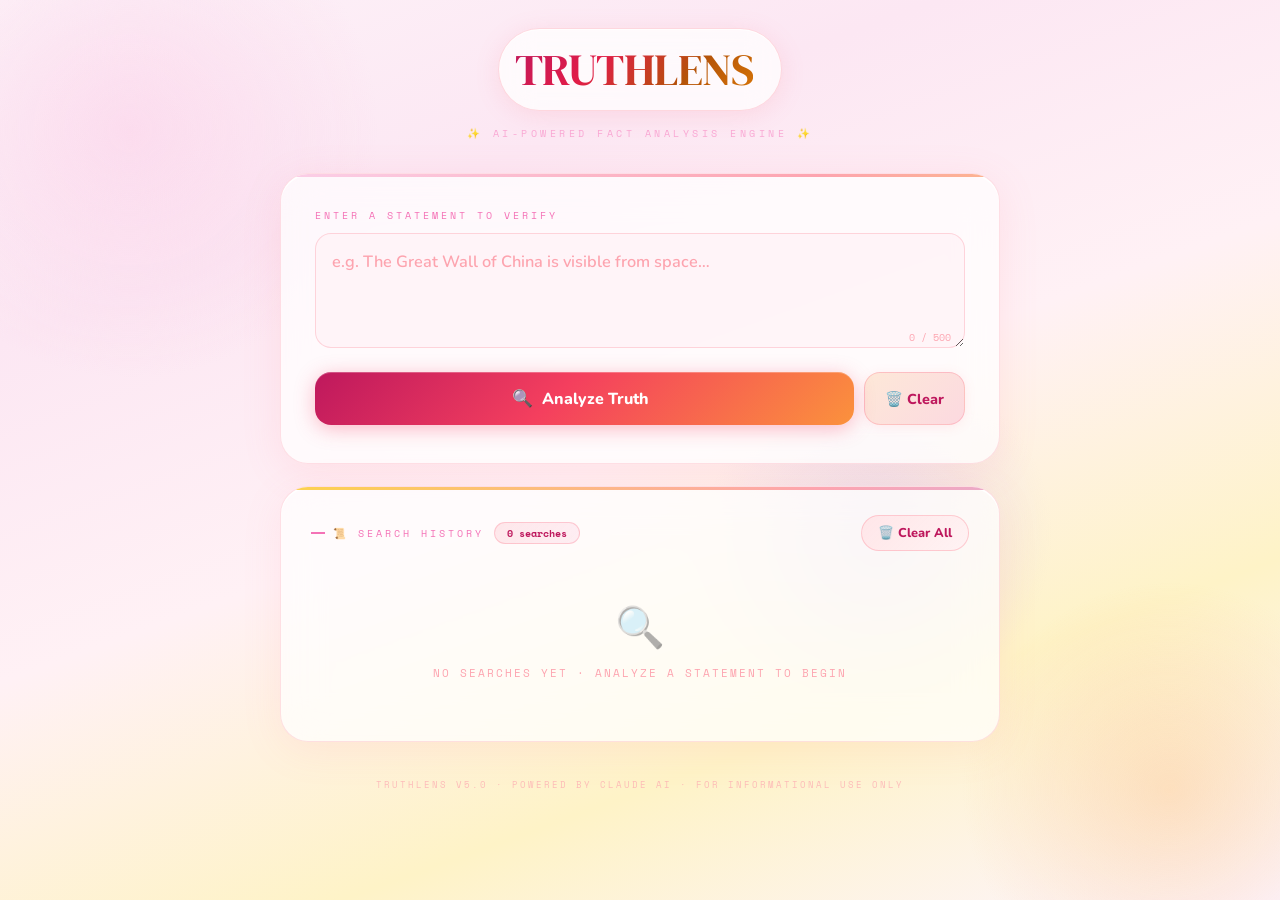
<file: index.html>
<!DOCTYPE html>
<html>
<head>
<style>
  @import url('https://fonts.googleapis.com/css2?family=Nunito:wght@400;600;700;800;900&family=DM+Serif+Display&family=Space+Mono:wght@400;700&display=swap');
  *{box-sizing:border-box;margin:0;padding:0}
  body{font-family:'Nunito',sans-serif;background:linear-gradient(160deg,#fdf2f8 0%,#fce7f3 25%,#fff1f5 50%,#fef3c7 75%,#fdf4ff 100%);min-height:100vh;padding:28px 16px 48px;position:relative;overflow-x:hidden}

  body::before{content:'';position:fixed;width:500px;height:500px;border-radius:50%;background:radial-gradient(circle,rgba(251,207,232,.55),transparent 70%);top:-120px;left:-120px;pointer-events:none;animation:blobDrift 14s ease-in-out infinite alternate}
  body::after{content:'';position:fixed;width:420px;height:420px;border-radius:50%;background:radial-gradient(circle,rgba(253,186,116,.35),transparent 70%);bottom:-100px;right:-100px;pointer-events:none;animation:blobDrift 18s ease-in-out infinite alternate-reverse}
  @keyframes blobDrift{from{transform:translate(0,0) scale(1)}to{transform:translate(30px,20px) scale(1.12)}}
  .blob2{position:fixed;width:350px;height:350px;border-radius:50%;background:radial-gradient(circle,rgba(196,181,253,.3),transparent 70%);top:40%;left:55%;pointer-events:none;animation:blobDrift 20s ease-in-out infinite alternate}
  .shell{max-width:720px;margin:0 auto;position:relative;z-index:1}

  /* HEADER */
  .hdr{text-align:center;margin-bottom:32px;animation:popIn .8s cubic-bezier(.34,1.56,.64,1) both}
  @keyframes popIn{from{opacity:0;transform:scale(.75) translateY(-24px)}to{opacity:1;transform:scale(1) translateY(0)}}
  .hdr-pill{display:inline-flex;align-items:center;gap:12px;background:rgba(255,255,255,.75);backdrop-filter:blur(16px);border:1.5px solid rgba(251,113,133,.25);border-radius:50px;padding:10px 28px 10px 16px;margin-bottom:14px;box-shadow:0 4px 24px rgba(251,113,133,.15),0 1px 0 rgba(255,255,255,.9) inset}
  .hdr-emoji{font-size:26px;animation:heartbeat 2.5s ease-in-out infinite}
  @keyframes heartbeat{0%,100%{transform:scale(1)}14%{transform:scale(1.2)}28%{transform:scale(1)}42%{transform:scale(1.15)}}
  .hdr-title{font-family:'DM Serif Display',serif;font-size:clamp(1.8rem,5vw,2.8rem);background:linear-gradient(135deg,#be185d 0%,#e11d48 35%,#b45309 70%,#d97706 100%);-webkit-background-clip:text;-webkit-text-fill-color:transparent;background-clip:text;letter-spacing:-.5px}
  .hdr-sub{font-family:'Space Mono',monospace;font-size:.65rem;color:#f9a8d4;letter-spacing:3.5px;text-transform:uppercase}

  .petal{position:fixed;font-size:14px;pointer-events:none;animation:petalFall linear infinite;opacity:0}
  @keyframes petalFall{0%{opacity:0;transform:translateY(-20px) rotate(0deg)}10%{opacity:.7}90%{opacity:.5}100%{opacity:0;transform:translateY(100vh) rotate(360deg)}}

  /* CARD */
  .card{background:rgba(255,255,255,.72);backdrop-filter:blur(20px);border:1.5px solid rgba(251,113,133,.2);border-radius:28px;padding:34px;margin-bottom:22px;box-shadow:0 8px 40px rgba(251,113,133,.12),0 2px 0 rgba(255,255,255,.95) inset;animation:slideUp .8s cubic-bezier(.34,1.56,.64,1) .12s both;position:relative;overflow:hidden}
  .card::before{content:'';position:absolute;top:0;left:0;right:0;height:3px;background:linear-gradient(90deg,#fbcfe8,#fda4af,#fcd34d,#f9a8d4,#fbcfe8);background-size:300% auto;animation:rainbowSlide 4s linear infinite}
  @keyframes rainbowSlide{to{background-position:300% center}}
  @keyframes slideUp{from{opacity:0;transform:translateY(36px)}to{opacity:1;transform:translateY(0)}}

  /* INPUT */
  .lbl{font-family:'Space Mono',monospace;font-size:.63rem;color:#f472b6;letter-spacing:3px;text-transform:uppercase;display:flex;align-items:center;gap:6px;margin-bottom:10px}
  .ta-wrap{position:relative;margin-bottom:18px}
  textarea{width:100%;min-height:115px;background:rgba(255,241,245,.6);border:1.5px solid rgba(251,113,133,.25);border-radius:16px;color:#881337;font-family:'Nunito',sans-serif;font-size:1.02rem;font-weight:600;line-height:1.75;padding:14px 16px 34px;resize:vertical;outline:none;transition:all .3s}
  textarea::placeholder{color:#fda4af}
  textarea:focus{background:rgba(255,241,245,.9);border-color:#fb7185;box-shadow:0 0 0 3px rgba(251,113,133,.12),0 4px 20px rgba(251,113,133,.08)}
  textarea.shake{animation:shake .4s ease}
  @keyframes shake{0%,100%{transform:translateX(0)}20%{transform:translateX(-6px)}40%{transform:translateX(6px)}60%{transform:translateX(-4px)}80%{transform:translateX(4px)}}
  .cc{position:absolute;bottom:10px;right:14px;font-family:'Space Mono',monospace;font-size:.6rem;color:#fda4af}
  .cc.warn{color:#e11d48}

  /* BUTTONS */
  .btn-row{display:flex;gap:10px;margin-bottom:4px}
  .btn-go{flex:1;padding:15px 22px;background:linear-gradient(135deg,#be185d 0%,#f43f5e 45%,#fb923c 100%);color:#fff;font-family:'Nunito',sans-serif;font-size:1rem;font-weight:800;border:none;border-radius:16px;cursor:pointer;display:flex;align-items:center;justify-content:center;gap:9px;transition:all .3s;box-shadow:0 4px 20px rgba(244,63,94,.35),0 1px 0 rgba(255,255,255,.25) inset;position:relative;overflow:hidden}
  .btn-go::after{content:'';position:absolute;inset:0;background:linear-gradient(135deg,rgba(255,255,255,.2),transparent 60%);opacity:0;transition:opacity .3s}
  .btn-go:hover{transform:translateY(-3px);box-shadow:0 8px 32px rgba(244,63,94,.5)}
  .btn-go:hover::after{opacity:1}
  .btn-go:active{transform:translateY(0)}
  .btn-go:disabled{opacity:.5;cursor:not-allowed;transform:none}
  .btn-ico{font-size:1.05rem;transition:transform .3s}
  .btn-go:not(:disabled):hover .btn-ico{transform:rotate(25deg) scale(1.2)}
  .btn-clr{padding:15px 20px;background:linear-gradient(135deg,#fde8d8,#fcd9e0);color:#be185d;font-family:'Nunito',sans-serif;font-size:.9rem;font-weight:800;border:1.5px solid rgba(251,113,133,.3);border-radius:16px;cursor:pointer;transition:all .3s;white-space:nowrap;box-shadow:0 2px 12px rgba(251,113,133,.12)}
  .btn-clr:hover{background:linear-gradient(135deg,#fca5a5,#fda4af);color:#fff;border-color:transparent;transform:translateY(-2px);box-shadow:0 6px 20px rgba(252,165,165,.4)}

  /* ERROR */
  .err{display:none;margin-top:14px;padding:13px 16px;background:linear-gradient(135deg,rgba(255,228,230,.9),rgba(255,241,242,.9));border:1.5px solid rgba(251,113,133,.4);border-radius:14px;color:#be185d;font-size:.9rem;font-weight:700;gap:8px;align-items:center;box-shadow:0 4px 16px rgba(251,113,133,.1)}
  .err.show{display:flex}

  /* LOADING */
  .loading{display:none;flex-direction:column;align-items:center;gap:20px;padding:44px 0 16px}
  .loading.show{display:flex}
  .scan{width:110px;height:110px;position:relative;display:flex;align-items:center;justify-content:center}
  .ring1{position:absolute;inset:0;border-radius:50%;border:3px solid transparent;border-top-color:#f43f5e;border-right-color:#fda4af;animation:spinR 1s linear infinite}
  .ring2{position:absolute;inset:13px;border-radius:50%;border:2px solid transparent;border-bottom-color:#fb923c;border-left-color:#fcd34d;animation:spinR 1.7s linear infinite reverse}
  @keyframes spinR{to{transform:rotate(360deg)}}
  .scan-core{width:68px;height:68px;border-radius:50%;background:linear-gradient(135deg,rgba(251,207,232,.6),rgba(253,186,116,.3));display:flex;align-items:center;justify-content:center;font-size:28px;animation:pulseSc 1.5s ease-in-out infinite;border:1.5px solid rgba(251,113,133,.25);box-shadow:0 0 20px rgba(251,113,133,.2)}
  @keyframes pulseSc{0%,100%{transform:scale(1)}50%{transform:scale(1.1)}}
  .ltxt{font-family:'Space Mono',monospace;font-size:.68rem;color:#f472b6;letter-spacing:2.5px;text-transform:uppercase;animation:blinkT 1.4s ease-in-out infinite}
  @keyframes blinkT{0%,100%{opacity:1}50%{opacity:.3}}
  .lbar{width:180px;height:3px;background:rgba(251,113,133,.15);border-radius:3px;overflow:hidden}
  .lbar-fill{height:100%;background:linear-gradient(90deg,#f43f5e,#fb923c,#fcd34d);border-radius:3px;animation:lp 2.2s ease-in-out infinite}
  @keyframes lp{0%{width:0%;margin-left:0}50%{width:65%;margin-left:0}100%{width:0%;margin-left:100%}}

  /* RESULT */
  .result{display:none;margin-top:28px;animation:slideUp .5s ease both}
  .result.show{display:block}
  .rdiv{height:1.5px;background:linear-gradient(90deg,transparent,rgba(251,113,133,.5),transparent);margin-bottom:24px}
  .vrow{display:flex;align-items:center;gap:12px;margin-bottom:24px;flex-wrap:wrap}
  .vico{font-size:2.4rem;animation:bouncePop .6s cubic-bezier(.34,1.56,.64,1) both}
  @keyframes bouncePop{from{transform:scale(0) rotate(-15deg)}to{transform:scale(1) rotate(0)}}
  .vbadge{padding:8px 22px;border-radius:50px;font-family:'Space Mono',monospace;font-size:.73rem;font-weight:700;letter-spacing:2.5px;text-transform:uppercase}
  .vbadge.true{background:linear-gradient(135deg,#d1fae5,#a7f3d0);color:#065f46;border:1.5px solid rgba(52,211,153,.4);box-shadow:0 4px 16px rgba(52,211,153,.2)}
  .vbadge.false{background:linear-gradient(135deg,#ffe4e6,#fecdd3);color:#9f1239;border:1.5px solid rgba(251,113,133,.4);box-shadow:0 4px 16px rgba(251,113,133,.2)}
  .vbadge.uncertain{background:linear-gradient(135deg,#fef3c7,#fde68a);color:#92400e;border:1.5px solid rgba(251,191,36,.4);box-shadow:0 4px 16px rgba(251,191,36,.2)}

  /* RING */
  .pct-wrap{display:flex;flex-direction:column;align-items:center;margin-bottom:28px}
  .ring-outer{position:relative;width:170px;height:170px;display:flex;align-items:center;justify-content:center}
  .pct-svg{position:absolute;inset:0;transform:rotate(-90deg)}
  .trk{fill:none;stroke:rgba(251,113,133,.1);stroke-width:10}
  .arc{fill:none;stroke-width:10;stroke-linecap:round;stroke-dasharray:471;stroke-dashoffset:471;transition:stroke-dashoffset 1.4s cubic-bezier(.34,1.56,.64,1)}
  .arc.true{stroke:url(#gTrue)}.arc.false{stroke:url(#gFalse)}.arc.uncertain{stroke:url(#gUnc)}
  .pct-inner{position:relative;z-index:1;text-align:center}
  .pct-num{font-family:'DM Serif Display',serif;font-size:3rem;line-height:1;letter-spacing:-2px}
  .pct-num.true{background:linear-gradient(135deg,#059669,#34d399);-webkit-background-clip:text;-webkit-text-fill-color:transparent;background-clip:text}
  .pct-num.false{background:linear-gradient(135deg,#e11d48,#fb7185);-webkit-background-clip:text;-webkit-text-fill-color:transparent;background-clip:text}
  .pct-num.uncertain{background:linear-gradient(135deg,#d97706,#fbbf24);-webkit-background-clip:text;-webkit-text-fill-color:transparent;background-clip:text}
  .pct-lbl{font-family:'Space Mono',monospace;font-size:.52rem;color:#f9a8d4;letter-spacing:2px;text-transform:uppercase;margin-top:5px}

  /* METER */
  .mwrap{margin-bottom:24px}
  .mlbls{display:flex;justify-content:space-between;font-family:'Space Mono',monospace;font-size:.58rem;color:#fda4af;letter-spacing:1px;margin-bottom:8px}
  .mtrack{height:12px;background:rgba(251,207,232,.3);border-radius:12px;overflow:hidden;border:1px solid rgba(251,113,133,.15)}
  .mfill{height:100%;border-radius:12px;width:0%;transition:width 1.4s cubic-bezier(.34,1.56,.64,1);position:relative}
  .mfill::after{content:'';position:absolute;right:0;top:0;bottom:0;width:4px;background:rgba(255,255,255,.8);border-radius:12px;filter:blur(1px)}
  .mfill.true{background:linear-gradient(90deg,#6ee7b7,#34d399,#10b981);box-shadow:0 0 14px rgba(52,211,153,.3)}
  .mfill.false{background:linear-gradient(90deg,#fda4af,#f43f5e,#e11d48);box-shadow:0 0 14px rgba(244,63,94,.3)}
  .mfill.uncertain{background:linear-gradient(90deg,#fde68a,#fbbf24,#f59e0b);box-shadow:0 0 14px rgba(251,191,36,.3)}

  /* SIGNALS */
  .sigs{display:grid;grid-template-columns:1fr 1fr;gap:12px;margin-bottom:18px}
  .sig-0{background:linear-gradient(145deg,rgba(255,228,230,.85),rgba(255,241,242,.7));border:1.5px solid rgba(251,113,133,.3);border-radius:18px;padding:16px;transition:all .3s;box-shadow:0 4px 16px rgba(251,113,133,.1)}
  .sig-1{background:linear-gradient(145deg,rgba(254,243,199,.85),rgba(255,251,235,.7));border:1.5px solid rgba(251,191,36,.35);border-radius:18px;padding:16px;transition:all .3s;box-shadow:0 4px 16px rgba(251,191,36,.1)}
  .sig-2{background:linear-gradient(145deg,rgba(237,233,254,.85),rgba(245,243,255,.7));border:1.5px solid rgba(167,139,250,.35);border-radius:18px;padding:16px;transition:all .3s;box-shadow:0 4px 16px rgba(167,139,250,.1)}
  .sig-3{background:linear-gradient(145deg,rgba(255,237,213,.85),rgba(255,247,237,.7));border:1.5px solid rgba(251,146,60,.3);border-radius:18px;padding:16px;transition:all .3s;box-shadow:0 4px 16px rgba(251,146,60,.1)}
  .sig-0:hover{transform:translateY(-3px);box-shadow:0 8px 24px rgba(251,113,133,.22)}
  .sig-1:hover{transform:translateY(-3px);box-shadow:0 8px 24px rgba(251,191,36,.22)}
  .sig-2:hover{transform:translateY(-3px);box-shadow:0 8px 24px rgba(167,139,250,.22)}
  .sig-3:hover{transform:translateY(-3px);box-shadow:0 8px 24px rgba(251,146,60,.22)}
  .sname{font-family:'Space Mono',monospace;font-size:.58rem;letter-spacing:2px;text-transform:uppercase;margin-bottom:10px;display:flex;align-items:center;gap:6px}
  .sname-0{color:#e11d48}.sname-1{color:#b45309}.sname-2{color:#7c3aed}.sname-3{color:#c2410c}
  .strack{height:5px;background:rgba(0,0,0,.06);border-radius:5px;overflow:hidden;margin-bottom:9px}
  .sfill{height:100%;border-radius:5px;width:0%;transition:width 1.6s cubic-bezier(.34,1.56,.64,1)}
  .sval{font-family:'Space Mono',monospace;font-size:.88rem;font-weight:700}

  /* KEY FACTS */
  .fwrap{background:linear-gradient(145deg,rgba(209,250,229,.75),rgba(236,253,245,.6));border:1.5px solid rgba(52,211,153,.3);border-radius:18px;padding:18px 20px;margin-bottom:14px;box-shadow:0 4px 16px rgba(52,211,153,.1)}
  .slbl{font-family:'Space Mono',monospace;font-size:.6rem;letter-spacing:3px;text-transform:uppercase;margin-bottom:12px;display:flex;align-items:center;gap:8px}
  .slbl::before{content:'';display:inline-block;width:14px;height:1.5px}
  .slbl-facts{color:#059669}.slbl-facts::before{background:#059669}
  .slbl-analysis{color:#be185d}.slbl-analysis::before{background:#be185d}
  .flist{list-style:none;display:flex;flex-direction:column;gap:8px}
  .flist li{display:flex;gap:10px;align-items:flex-start;font-size:.92rem;color:#065f46;line-height:1.65;font-weight:700}
  .flist li::before{content:'🌿';font-size:.75rem;flex-shrink:0;margin-top:2px}

  /* AI ANALYSIS */
  .bkdn{background:linear-gradient(145deg,rgba(253,242,248,.85),rgba(255,241,245,.7));border:1.5px solid rgba(244,114,182,.25);border-radius:18px;padding:20px;box-shadow:0 4px 16px rgba(244,114,182,.08)}
  .btxt{font-size:.96rem;line-height:1.85;color:#9f1239;font-weight:600}

  /* HISTORY */
  .history-sec{margin-top:22px;animation:slideUp .9s ease .45s both}
  .history-card{background:rgba(255,255,255,.72);backdrop-filter:blur(20px);border:1.5px solid rgba(251,113,133,.2);border-radius:28px;padding:28px 30px;box-shadow:0 8px 40px rgba(251,113,133,.1),0 2px 0 rgba(255,255,255,.95) inset;position:relative;overflow:hidden}
  .history-card::before{content:'';position:absolute;top:0;left:0;right:0;height:3px;background:linear-gradient(90deg,#fcd34d,#fda4af,#c4b5fd,#fda4af,#fcd34d);background-size:300% auto;animation:rainbowSlide 5s linear infinite}
  .history-header{display:flex;align-items:center;justify-content:space-between;margin-bottom:18px;flex-wrap:wrap;gap:10px}
  .history-title{font-family:'Space Mono',monospace;font-size:.65rem;color:#f472b6;letter-spacing:3px;text-transform:uppercase;display:flex;align-items:center;gap:8px}
  .history-title::before{content:'';display:inline-block;width:14px;height:1.5px;background:#f472b6}
  .history-count{background:linear-gradient(135deg,rgba(251,113,133,.15),rgba(244,114,182,.1));border:1px solid rgba(251,113,133,.3);border-radius:50px;padding:3px 12px;font-family:'Space Mono',monospace;font-size:.6rem;color:#be185d;font-weight:700}
  .btn-clear-all{padding:8px 16px;background:linear-gradient(135deg,rgba(255,228,230,.9),rgba(255,241,242,.8));color:#be185d;font-family:'Nunito',sans-serif;font-size:.8rem;font-weight:800;border:1.5px solid rgba(251,113,133,.3);border-radius:50px;cursor:pointer;transition:all .25s;display:flex;align-items:center;gap:6px}
  .btn-clear-all:hover{background:linear-gradient(135deg,#fca5a5,#fda4af);color:#fff;border-color:transparent;transform:translateY(-2px);box-shadow:0 6px 16px rgba(252,165,165,.4)}
  .history-empty{text-align:center;padding:32px 20px}
  .history-empty-ico{font-size:2.5rem;margin-bottom:10px;opacity:.5}
  .history-empty-txt{font-family:'Space Mono',monospace;font-size:.68rem;color:#fda4af;letter-spacing:2px;text-transform:uppercase}
  .history-list{display:flex;flex-direction:column;gap:10px;max-height:480px;overflow-y:auto;padding-right:4px}
  .history-list::-webkit-scrollbar{width:4px}
  .history-list::-webkit-scrollbar-track{background:rgba(251,113,133,.05);border-radius:4px}
  .history-list::-webkit-scrollbar-thumb{background:rgba(251,113,133,.3);border-radius:4px}
  .hist-item{background:rgba(255,255,255,.6);border:1.5px solid rgba(251,113,133,.15);border-radius:18px;padding:14px 16px;display:flex;align-items:flex-start;gap:12px;transition:all .3s;animation:histIn .4s cubic-bezier(.34,1.56,.64,1) both;position:relative}
  @keyframes histIn{from{opacity:0;transform:translateX(-20px)}to{opacity:1;transform:translateX(0)}}
  .hist-item:hover{background:rgba(255,255,255,.85);border-color:rgba(251,113,133,.3);box-shadow:0 4px 16px rgba(251,113,133,.1);transform:translateX(3px)}
  .hist-dot{width:38px;height:38px;border-radius:50%;display:flex;align-items:center;justify-content:center;font-size:16px;flex-shrink:0;margin-top:1px}
  .hist-dot.true{background:linear-gradient(135deg,#d1fae5,#a7f3d0);box-shadow:0 2px 8px rgba(52,211,153,.25)}
  .hist-dot.false{background:linear-gradient(135deg,#ffe4e6,#fecdd3);box-shadow:0 2px 8px rgba(251,113,133,.25)}
  .hist-dot.uncertain{background:linear-gradient(135deg,#fef3c7,#fde68a);box-shadow:0 2px 8px rgba(251,191,36,.25)}
  .hist-body{flex:1;min-width:0}
  .hist-stmt{font-size:.95rem;font-weight:700;color:#881337;margin-bottom:5px;white-space:nowrap;overflow:hidden;text-overflow:ellipsis}
  .hist-meta{display:flex;align-items:center;gap:8px;flex-wrap:wrap}
  .hist-badge{padding:2px 10px;border-radius:50px;font-family:'Space Mono',monospace;font-size:.6rem;font-weight:700;letter-spacing:1.5px}
  .hist-badge.true{background:rgba(52,211,153,.12);color:#059669;border:1px solid rgba(52,211,153,.3)}
  .hist-badge.false{background:rgba(251,113,133,.12);color:#be185d;border:1px solid rgba(251,113,133,.3)}
  .hist-badge.uncertain{background:rgba(251,191,36,.12);color:#92400e;border:1px solid rgba(251,191,36,.3)}
  .hist-pct{font-family:'Space Mono',monospace;font-size:.65rem;color:#f9a8d4;font-weight:700}
  .hist-time{font-family:'Space Mono',monospace;font-size:.58rem;color:#fda4af;margin-left:auto}
  .hist-actions{display:flex;gap:6px;flex-shrink:0;align-items:flex-start;margin-top:1px}
  .btn-reuse{padding:6px 12px;background:linear-gradient(135deg,rgba(251,113,133,.12),rgba(244,114,182,.08));border:1px solid rgba(251,113,133,.25);border-radius:50px;font-family:'Nunito',sans-serif;font-size:.75rem;font-weight:800;color:#be185d;cursor:pointer;transition:all .25s;white-space:nowrap}
  .btn-reuse:hover{background:linear-gradient(135deg,#fca5a5,#fda4af);color:#fff;border-color:transparent;box-shadow:0 4px 12px rgba(252,165,165,.3)}
  .btn-del{width:30px;height:30px;border-radius:50%;background:rgba(255,228,230,.6);border:1px solid rgba(251,113,133,.2);color:#fda4af;font-size:14px;cursor:pointer;transition:all .25s;display:flex;align-items:center;justify-content:center;flex-shrink:0}
  .btn-del:hover{background:linear-gradient(135deg,#fca5a5,#f43f5e);color:#fff;border-color:transparent;box-shadow:0 4px 10px rgba(244,63,94,.3);transform:scale(1.1)}
  .hist-item.removing{animation:histOut .35s ease forwards}
  @keyframes histOut{to{opacity:0;transform:translateX(40px) scale(.95);max-height:0;padding:0;margin:0}}

  footer{text-align:center;margin-top:36px;font-family:'Space Mono',monospace;font-size:.58rem;color:#fda4af;letter-spacing:2px;text-transform:uppercase;opacity:.7}
  @media(max-width:520px){.sigs{grid-template-columns:1fr}.btn-row{flex-direction:column}.ring-outer{width:140px;height:140px}.hist-actions{flex-direction:column}.hist-time{display:none}}
</style>
</head>
<body>
<div class="blob2"></div>
<div class="shell">

  <!-- HEADER -->
  <div class="hdr">
    <div class="hdr-pill">
      <!-- <span class="hdr-emoji">🌸</span> -->
      <span class="hdr-title">TRUTHLENS</span>
    </div>
    <p class="hdr-sub">✨ AI-Powered Fact Analysis Engine ✨</p>
  </div>

  <!-- MAIN CARD -->
  <div class="card">
    <label class="lbl"> Enter a statement to verify</label>
    <div class="ta-wrap">
      <textarea id="inp" placeholder="e.g. The Great Wall of China is visible from space…" maxlength="500"></textarea>
      <span class="cc" id="cc">0 / 500</span>
    </div>
    <div class="btn-row">
      <button class="btn-go" id="goBtn">
        <span class="btn-ico">🔍</span>
        <span>Analyze Truth</span>
        <span></span>
      </button>
      <button class="btn-clr" id="clrBtn">🗑️ Clear</button>
    </div>

    <div class="err" id="err"><span>🌺</span><span id="emsg"></span></div>

    <div class="loading" id="loading">
      <div class="scan">
        <div class="ring1"></div>
        <div class="ring2"></div>
        <div class="scan-core">🌸</div>
      </div>
      <span class="ltxt" id="ltxt">Scanning…</span>
      <div class="lbar"><div class="lbar-fill"></div></div>
    </div>

    <!-- RESULT — all output elements kept intact -->
    <div class="result" id="result">
      <div class="rdiv"></div>

      <!-- Verdict badge -->
      <div class="vrow">
        <span class="vico" id="vico"></span>
        <span class="vbadge" id="vbadge"></span>
      </div>

      <!-- Truth % ring -->
      <div class="pct-wrap">
        <div class="ring-outer">
          <svg class="pct-svg" viewBox="0 0 170 170">
            <defs>
              <linearGradient id="gTrue"  x1="0%" y1="0%" x2="100%" y2="0%"><stop offset="0%" stop-color="#34d399"/><stop offset="100%" stop-color="#10b981"/></linearGradient>
              <linearGradient id="gFalse" x1="0%" y1="0%" x2="100%" y2="0%"><stop offset="0%" stop-color="#fda4af"/><stop offset="100%" stop-color="#f43f5e"/></linearGradient>
              <linearGradient id="gUnc"   x1="0%" y1="0%" x2="100%" y2="0%"><stop offset="0%" stop-color="#fde68a"/><stop offset="100%" stop-color="#f59e0b"/></linearGradient>
            </defs>
            <circle class="trk" cx="85" cy="85" r="75"/>
            <circle class="arc" id="arc" cx="85" cy="85" r="75"/>
          </svg>
          <div class="pct-inner">
            <div class="pct-num" id="pnum">0%</div>
            <div class="pct-lbl">Truth Score</div>
          </div>
        </div>
      </div>

      <!-- Meter bar -->
      <div class="mwrap">
        <div class="mlbls"><span>◀ FALSE</span><span>UNCERTAIN</span><span>TRUE ▶</span></div>
        <div class="mtrack"><div class="mfill" id="mfill"></div></div>
      </div>

      <!-- 4 Signal boxes -->
      <div class="sigs" id="sigs"></div>

      <!-- Key facts -->
      <div class="fwrap" id="fwrap" style="display:none">
        <div class="slbl slbl-facts">🌿 Key Facts</div>
        <ul class="flist" id="flist"></ul>
      </div>

      <!-- AI analysis -->
      <div class="bkdn">
        <div class="slbl slbl-analysis"> AI Analysis</div>
        <p class="btxt" id="btxt"></p>
      </div>
    </div>
  </div>

  <!-- HISTORY SECTION -->
  <div class="history-sec">
    <div class="history-card">
      <div class="history-header">
        <div style="display:flex;align-items:center;gap:10px">
          <span class="history-title">📜 Search History</span>
          <span class="history-count" id="histCount">0 searches</span>
        </div>
        <button class="btn-clear-all" onclick="clearAllHistory()">🗑️ Clear All</button>
      </div>
      <div class="history-empty" id="histEmpty">
        <div class="history-empty-ico">🔍</div>
        <div class="history-empty-txt">No searches yet · Analyze a statement to begin</div>
      </div>
      <div class="history-list" id="histList" style="display:none"></div>
    </div>
  </div>

  <footer>TruthLens v5.0 · Powered by Claude AI · For informational use only </footer>
</div>

<script>
const MSGS=[" Scanning patterns…"," Checking knowledge base…"," Weighing evidence…"," Running fact checks…","✨ Computing probability…"];
const SIGS=[
  {key:"factualAccuracy",   label:"Factual Accuracy",    emoji:"📊",color:"#e11d48",fg:"#fda4af",cls:"sig-0",ncls:"sname-0"},
  {key:"sourceReliability", label:"Source Reliability",  emoji:"📰",color:"#b45309",fg:"#fcd34d",cls:"sig-1",ncls:"sname-1"},
  {key:"logicalConsistency",label:"Logical Consistency", emoji:"🧩",color:"#7c3aed",fg:"#c4b5fd",cls:"sig-2",ncls:"sname-2"},
  {key:"scientificConsensus",label:"Scientific Consensus",emoji:"🔬",color:"#c2410c",fg:"#fdba74",cls:"sig-3",ncls:"sname-3"}
];
const ICONS={TRUE:"✅",FALSE:"❌",UNCERTAIN:"⚠️"};
const HISTORY_KEY="truthlens_history";

const inp=document.getElementById("inp"),cc=document.getElementById("cc"),goBtn=document.getElementById("goBtn"),clrBtn=document.getElementById("clrBtn"),loadingEl=document.getElementById("loading"),ltxt=document.getElementById("ltxt"),resultEl=document.getElementById("result"),errEl=document.getElementById("err"),emsg=document.getElementById("emsg");

/* petals */
for(let i=0;i<12;i++){
  const p=document.createElement("div");
  p.className="petal";
  p.textContent=["🌸","🌺","🌷","💮","🌼"][Math.floor(Math.random()*5)];
  p.style.cssText=`left:${Math.random()*100}vw;animation-duration:${10+Math.random()*14}s;animation-delay:${Math.random()*14}s;font-size:${10+Math.random()*10}px`;
  document.body.appendChild(p);
}

inp.addEventListener("input",()=>{
  const l=inp.value.length;
  cc.textContent=l+" / 500";
  cc.classList.toggle("warn",l>450);
  inp.classList.remove("shake");
  errEl.classList.remove("show");
});

clrBtn.addEventListener("click",()=>{
  inp.value=""; cc.textContent="0 / 500"; cc.classList.remove("warn");
  resultEl.classList.remove("show");
  loadingEl.classList.remove("show");
  errEl.classList.remove("show");
  goBtn.disabled=false;
});

renderHistory();

/* loading */
let msgT=null;
function startLoad(){let i=0;ltxt.textContent=MSGS[0];loadingEl.classList.add("show");msgT=setInterval(()=>{i=(i+1)%MSGS.length;ltxt.textContent=MSGS[i];},1800);}
function stopLoad(){clearInterval(msgT);loadingEl.classList.remove("show");}

/* analyze */
goBtn.addEventListener("click",analyze);
async function analyze(){
  const stmt=inp.value.trim();
  if(!stmt){inp.classList.add("shake");emsg.textContent="Please enter a statement first! 🌸";errEl.classList.add("show");return;}
  resultEl.classList.remove("show");errEl.classList.remove("show");startLoad();goBtn.disabled=true;
  try{
    const res=await fetch("/analyze",{method:"POST",headers:{"Content-Type":"application/json"},body:JSON.stringify({statement:stmt})});
    const data=await res.json();
    if(!res.ok) throw new Error(data.error||"Server error");
    stopLoad();
    renderResult(data,stmt);
    saveToHistory(stmt,data);
  }catch(e){
    stopLoad();
    emsg.textContent=e.message||"Something went wrong  Please try again!";
    errEl.classList.add("show");
  }
  goBtn.disabled=false;
}

/* render result */
function renderResult(data,stmt){
  const prob=Math.max(0,Math.min(100,Math.round(data.truthProbability??50)));
  const verdict=(data.verdict||deriveVerdict(prob)).toUpperCase();
  const cls=verdict.toLowerCase();
  document.getElementById("vico").textContent=ICONS[verdict]??"🌸";
  const vb=document.getElementById("vbadge");vb.textContent=verdict;vb.className="vbadge "+cls;
  const arc=document.getElementById("arc");arc.className="arc "+cls;
  const circ=2*Math.PI*75;
  setTimeout(()=>{arc.style.strokeDashoffset=circ-(prob/100)*circ;},80);
  const pnum=document.getElementById("pnum");pnum.className="pct-num "+cls;
  animN(pnum,0,prob,1300,v=>v+"%");
  const mf=document.getElementById("mfill");mf.className="mfill "+cls;
  requestAnimationFrame(()=>requestAnimationFrame(()=>{mf.style.width=prob+"%";}));
  const sc=document.getElementById("sigs");sc.innerHTML="";
  SIGS.forEach(({key,label,emoji,color,fg,cls:bc,ncls},i)=>{
    const v=Math.max(0,Math.min(100,Math.round((data.signals??{})[key]??50)));
    const d=document.createElement("div");d.className=bc;
    d.innerHTML=`<div class="sname ${ncls}">${emoji} ${label}</div><div class="strack"><div class="sfill" id="sf${i}" style="background:linear-gradient(90deg,${fg},${color})"></div></div><div class="sval" id="sv${i}" style="color:${color}">0%</div>`;
    sc.appendChild(d);
    setTimeout(()=>{document.getElementById("sf"+i).style.width=v+"%";animN(document.getElementById("sv"+i),0,v,1400,x=>x+"%");},120+i*70);
  });
  const fw=document.getElementById("fwrap"),fl=document.getElementById("flist");
  fl.innerHTML="";const facts=data.keyFacts??[];
  if(facts.length){facts.forEach(f=>{const li=document.createElement("li");li.textContent=f;fl.appendChild(li);});fw.style.display="block";}
  else fw.style.display="none";
  document.getElementById("btxt").textContent=data.explanation||"Analysis complete.";
  resultEl.classList.add("show");
}

/* history */
function saveToHistory(statement,data){
  const history=getHistory();
  const prob=Math.max(0,Math.min(100,Math.round(data.truthProbability??50)));
  const verdict=(data.verdict||deriveVerdict(prob)).toUpperCase();
  if(history.length>0&&history[0].statement===statement){renderHistory();return;}
  const entry={id:Date.now(),statement,verdict,prob,timestamp:new Date().toLocaleString("en-IN",{day:"2-digit",month:"short",hour:"2-digit",minute:"2-digit",hour12:true})};
  history.unshift(entry);
  if(history.length>50)history.pop();
  localStorage.setItem(HISTORY_KEY,JSON.stringify(history));
  renderHistory();
}

function getHistory(){
  try{return JSON.parse(localStorage.getItem(HISTORY_KEY)||"[]");}catch{return [];}
}

function renderHistory(){
  const history=getHistory();
  const listEl=document.getElementById("histList");
  const emptyEl=document.getElementById("histEmpty");
  const countEl=document.getElementById("histCount");
  countEl.textContent=history.length===0?"0 searches":`${history.length} search${history.length>1?"es":""}`;
  if(history.length===0){listEl.style.display="none";emptyEl.style.display="block";return;}
  listEl.style.display="flex";emptyEl.style.display="none";listEl.innerHTML="";
  history.forEach((entry,idx)=>{
    const item=document.createElement("div");
    item.className="hist-item";item.id=`hist-${entry.id}`;
    item.style.animationDelay=`${idx*0.04}s`;
    const icon=ICONS[entry.verdict]??"🔍";
    const cls=entry.verdict.toLowerCase();
    const short=entry.statement.length>72?entry.statement.slice(0,72)+"…":entry.statement;
    item.innerHTML=`
      <div class="hist-dot ${cls}">${icon}</div>
      <div class="hist-body">
        <div class="hist-stmt" title="${escHtml(entry.statement)}">${escHtml(short)}</div>
        <div class="hist-meta">
          <span class="hist-badge ${cls}">${entry.verdict}</span>
          <span class="hist-pct">${entry.prob}% truth</span>
          <span class="hist-time">${entry.timestamp}</span>
        </div>
      </div>
      <div class="hist-actions">
        <button class="btn-reuse" onclick="reuseStatement(${entry.id})">↩ Reuse</button>
        <button class="btn-del" onclick="deleteEntry(${entry.id})">✕</button>
      </div>`;
    listEl.appendChild(item);
  });
}

function reuseStatement(id){
  const entry=getHistory().find(e=>e.id===id);
  if(!entry)return;
  inp.value=entry.statement;
  cc.textContent=entry.statement.length+" / 500";
  inp.focus();
  window.scrollTo({top:0,behavior:"smooth"});
}

function deleteEntry(id){
  const itemEl=document.getElementById(`hist-${id}`);
  if(itemEl){
    itemEl.classList.add("removing");
    setTimeout(()=>{
      const history=getHistory().filter(e=>e.id!==id);
      localStorage.setItem(HISTORY_KEY,JSON.stringify(history));
      renderHistory();
    },350);
  }
}

function clearAllHistory(){
  if(getHistory().length===0)return;
  document.querySelectorAll(".hist-item").forEach((el,i)=>{
    el.style.animationDelay=`${i*0.05}s`;
    el.classList.add("removing");
  });
  setTimeout(()=>{localStorage.removeItem(HISTORY_KEY);renderHistory();},400);
}

function deriveVerdict(p){return p>=65?"TRUE":p>=35?"UNCERTAIN":"FALSE";}
function escHtml(str){return str.replace(/&/g,"&amp;").replace(/</g,"&lt;").replace(/>/g,"&gt;").replace(/"/g,"&quot;");}
function animN(el,from,to,dur,fmt){
  const t0=performance.now();
  (function s(now){const p=Math.min((now-t0)/dur,1),e=1-Math.pow(1-p,3);el.textContent=fmt(Math.round(from+(to-from)*e));if(p<1)requestAnimationFrame(s);})(performance.now());
}
</script>
</body>
</html>
</file>
